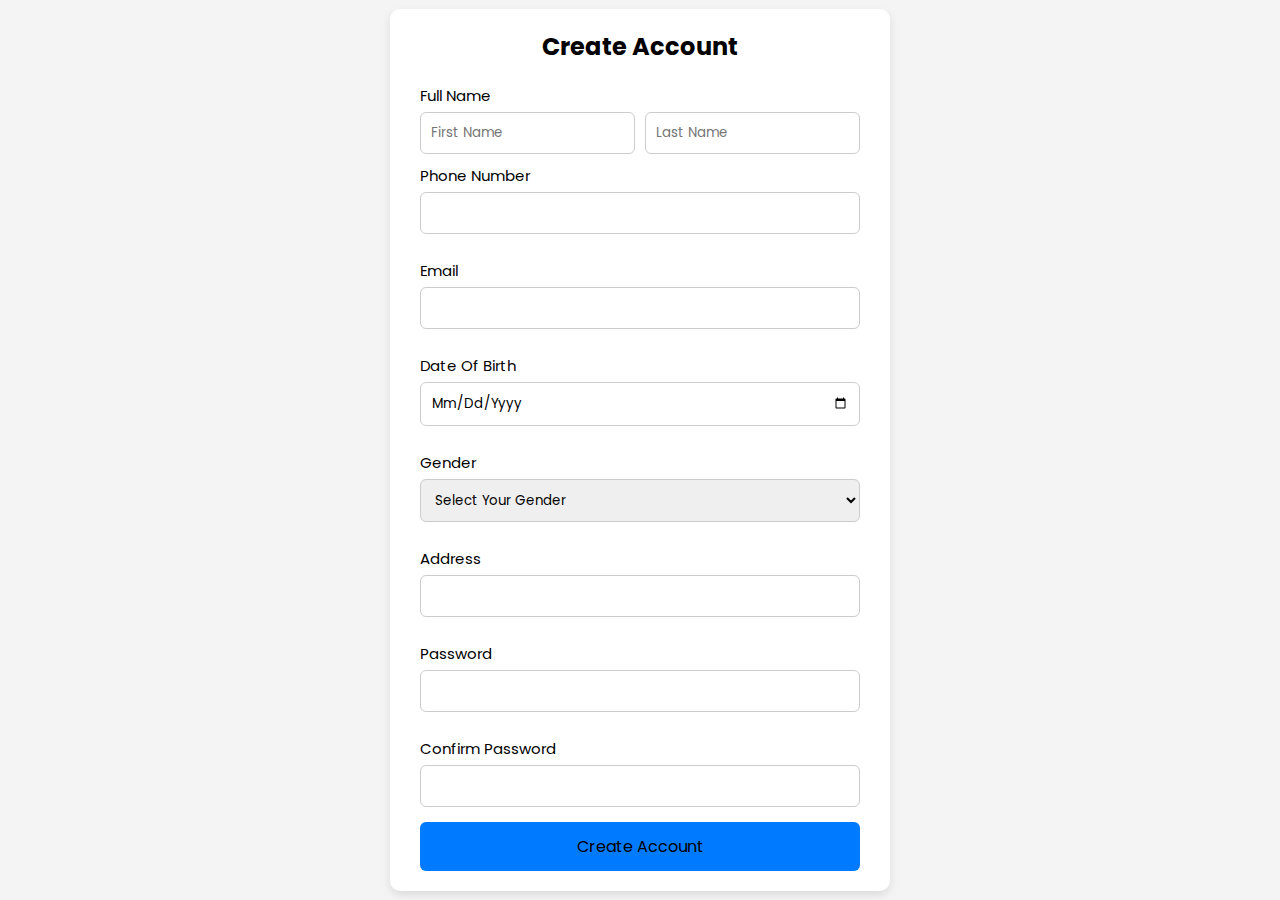
<file: newacc.html>
<head>
      <title>Car4u-Create Account</title>
            <!-- linked CSS -->
    <link rel="stylesheet" href="style.css" />

    <!-- icon -->
    <link rel="icon" type="image/svg+xml" href="images/car-solid.svg">

  <style>
    body {
      font-family: Arial, sans-serif;
      background: #f4f4f4;
      display: flex;
      justify-content: center;
      align-items: center;
      height: 100vh;
    }
    form {
      background: white;
      padding: 20px 30px;
      border-radius: 10px;
      box-shadow: 0 4px 8px rgba(0,0,0,0.1);
      width: 100%;
      max-width: 500px;
    }
    h1 {
      text-align: center;
      margin-bottom: 20px;
      font-size: 24px;
    }
    label {
      display: block;
      margin: 10px 0 5px;
      font-size: 15px;
    }
    input, select {
      width: 100%;
      padding: 10px;
      margin-bottom: 15px;
      border: 1px solid #ccc;
      border-radius: 6px;
    }
    .name-group {
      display: flex;
      gap: 10px;
    }
    .name-group input {
      flex: 1;
      margin-bottom: 0;
    }
    button {
      width: 100%;
      background: #007BFF;
      color: black;
      border: none;
      padding: 12px;
      border-radius: 6px;
      font-size: 16px;
      cursor: pointer;
    }
    button:hover {
      color: white;
    }
    #messageContainer {
  background: white;
  padding: 30px;
  border-radius: 10px;
  box-shadow: 0 4px 12px rgba(0, 0, 0, 0.1);
  width: 100%;
  max-width: 500px;
  margin: auto;
}

#confirmationMessage {
  font-size: 20px;
  margin-bottom: 20px;
  color: #333;
}

#messageContainer button {
      width: 100%;
      background: #007BFF;
      color: black;
      border: none;
      padding: 12px;
      border-radius: 6px;
      font-size: 20px;
      cursor: pointer;
}

#messageContainer button:hover  {
      color: white;
}

  </style>
</head>
<body>

  <div id="formContainer">
    <form id="createAccountForm">
      <h1>Create Account</h1>

      <label>Full Name</label>
      <div class="name-group">
        <input type="text" id="firstName" name="firstName" placeholder="First Name" required>
        <input type="text" id="lastName" name="lastName" placeholder="Last Name" required>
      </div>

      <label for="phone">Phone Number</label>
      <input type="tel" id="phone" name="phone" required pattern="[0-9]{10}">

      <label for="email">Email</label>
      <input type="email" id="email" name="email" required>

      <label for="dob">Date of Birth</label>
      <input type="date" id="dob" name="dob" required>

      <label for="gender">Gender</label>
      <select id="gender" name="gender" required>
        <option value="" disabled selected>Select your gender</option>
        <option value="male">Male</option>
        <option value="female">Female</option>
        <option value="other">Other</option>
      </select>

      <label for="address">Address</label>
      <input type="text" id="address" name="address">

      <label for="password">Password</label>
      <input type="password" id="password" name="password" required minlength="6">

      <label for="confirmPassword">Confirm Password</label>
      <input type="password" id="confirmPassword" name="confirmPassword" required minlength="6">

      <button type="submit">Create Account</button>
    </form>
  </div>

  <div id="messageContainer" style="display: none; text-align: center;">
    <h2 id="confirmationMessage"></h2>
    <button onclick="window.location.href='index.html'">Back to Home</button>
  </div>

<script>
  document.getElementById("createAccountForm").addEventListener("submit", function(event) {
    event.preventDefault();

    const firstName = document.getElementById("firstName").value.trim();
    const gender = document.getElementById("gender").value;
    const password = document.getElementById("password").value;
    const confirmPassword = document.getElementById("confirmPassword").value;

    // Check if passwords match
    if (password !== confirmPassword) {
      alert("Passwords do not match. Please re-enter them.");
      return;
    }

    // Determine title
    let title = "";
    if (gender === "male") {
      title = "Mr.";
    } else if (gender === "female") {
      title = "Ms.";
    } else {
      title = "Mx.";
    }

  const message = `Hello ${title} ${firstName},<br>your account has been created.`;


    // Hide form and show message
    document.getElementById("formContainer").style.display = "none";
    document.getElementById("confirmationMessage").innerHTML = message;
    document.getElementById("messageContainer").style.display = "block";
  });
</script>


</body>
</file>
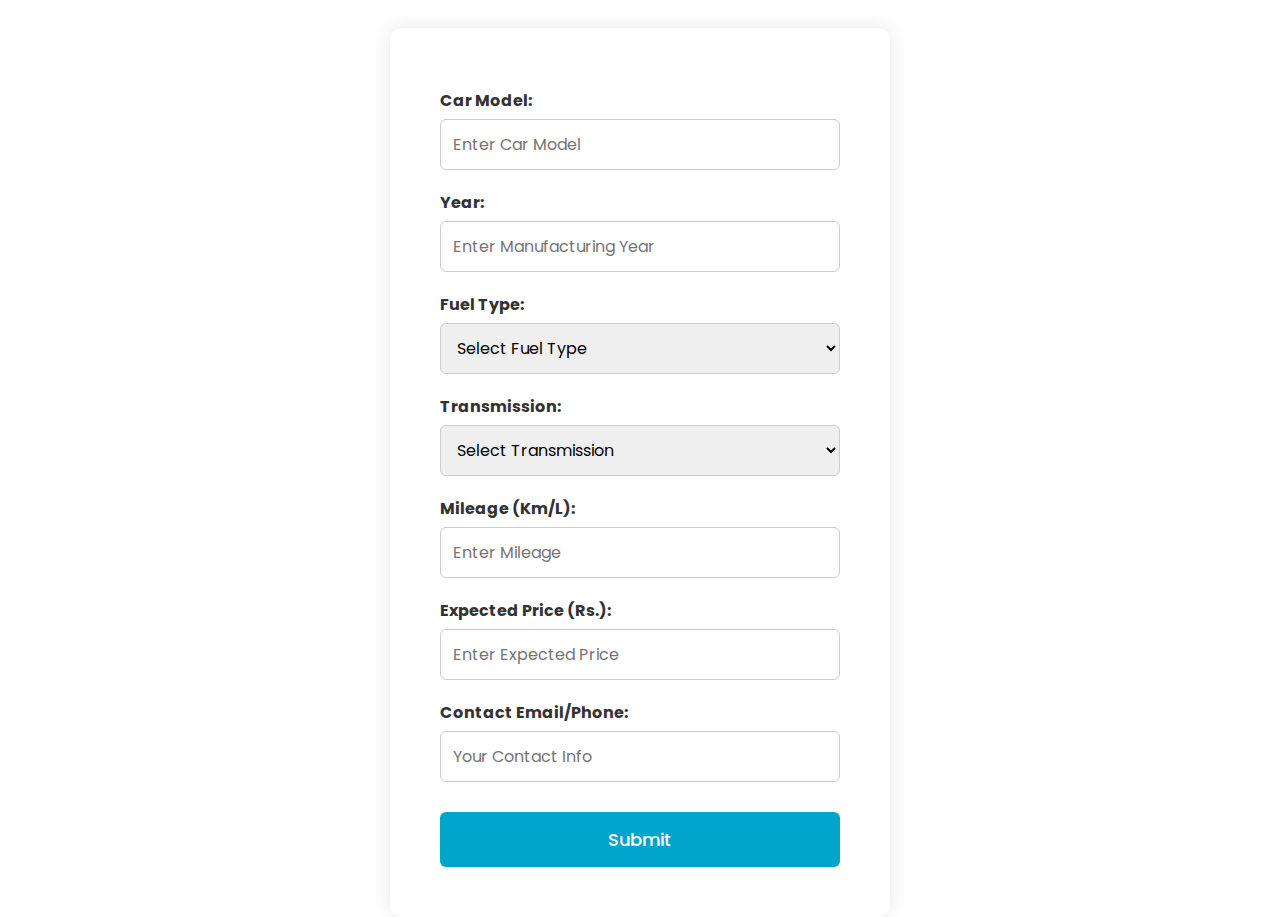
<file: sellcar.html>
<!DOCTYPE html>
<html lang="en">
      <link rel="icon" type="image/svg+xml" href="images/car-solid.svg">
<head>
  <meta charset="UTF-8" />
  <meta name="viewport" content="width=device-width, initial-scale=1" />
  <title>Sell Your Car</title>

    <link rel="stylesheet" href="style.css" />

</head>
<body>
  <section id="sell-car" class="sell-car-section">
  <h2>Sell Your Car</h2>
  <form id="sellCarForm">
    <label for="carName">Car Model:</label>
    <input type="text" id="carName" name="carName" placeholder="Enter car model" required />

    <label for="year">Year:</label>
    <input type="number" id="year" name="year" placeholder="Enter manufacturing year" required min="1900" max="2025" />

    <label for="fuelType">Fuel Type:</label>
    <select id="fuelType" name="fuelType" required>
      <option value="">Select fuel type</option>
      <option value="Petrol">Petrol</option>
      <option value="Diesel">Diesel</option>
      <option value="Electric">Electric</option>
      <option value="Hybrid">Hybrid</option>
      <option value="CNG">CNG</option>
      <option value="CNG+Petrol">CNG+Petrol</option>
    </select>

    <label for="transmission">Transmission:</label>
    <select id="transmission" name="transmission" required>
      <option value="">Select transmission</option>
      <option value="Manual">Manual</option>
      <option value="Automatic">Automatic</option>
    </select>

    <label for="mileage">Mileage (km/l):</label>
    <input type="number" step="0.1" id="mileage" name="mileage" placeholder="Enter mileage" required />

    <label for="price">Expected Price (Rs.):</label>
    <input type="number" id="price" name="price" placeholder="Enter expected price" required />

    <label for="contact">Contact Email/Phone:</label>
    <input type="text" id="contact" name="contact" placeholder="Your contact info" required />

    <button type="submit" class="btn">Submit</button>
  </form>

  <div id="formMessage" style="margin-top:15px; color:green;"></div>
</section>

<script>
  document.getElementById('sellCarForm').addEventListener('submit', function(event) {
    event.preventDefault();

    // Collect form data
    const formData = {
      carName: event.target.carName.value,
      year: event.target.year.value,
      fuelType: event.target.fuelType.value,
      transmission: event.target.transmission.value,
      mileage: event.target.mileage.value,
      price: event.target.price.value,
      contact: event.target.contact.value
    };

    // Save form data in localStorage
    // If you want to store multiple entries, get existing and add new one:
    let cars = JSON.parse(localStorage.getItem('cars')) || [];
    cars.push(formData);
    localStorage.setItem('cars', JSON.stringify(cars));

    // Hide the form and show confirmation
    document.getElementById('sellCarForm').style.display = 'none';

    const formMessage = document.getElementById('formMessage');
    formMessage.innerHTML = `
      <div class="confirmation">
        <h2>Thank You!</h2>
        <p><strong>Model:</strong> ${formData.carName}</p>
        <p><strong>Year:</strong> ${formData.year}</p>
        <p><strong>Fuel Type:</strong> ${formData.fuelType}</p>
        <p><strong>Transmission:</strong> ${formData.transmission}</p>
        <p><strong>Mileage:</strong> ${formData.mileage} km/l</p>
        <p><strong>Expected Price:</strong> Rs. ${formData.price}</p>
        <p><strong>We will contact you at:</strong> ${formData.contact}</p>
        <button id="backButton">Go to Home</button>
      </div>
    `;

    document.getElementById('backButton').addEventListener('click', function () {
      window.location.href = 'index.html'; // Change this to your home page URL
    });
  });
</script>




</body>
</html>

<!-- JSON.parse(localStorage.getItem('cars'))
 -->
</file>
<file: style.css>
@import url("https://fonts.googleapis.com/css2?family=Poppins&display=swap");

:root {
  --white: #eeeeee;
  --black: #222831;
  --lightblue: #19a7ce;
  --lightcolor: #666;
  --darkblue: #146c94;
  --border: 0.1rem solid rgba(0, 0, 0, 0.1);
  --box-shadow: 0 0.5rem 1rem rgba(0, 0, 0, 0.1);
}

body {
  height: 900px;
}

* {
  font-family: "Poppins", sans-serif;
  margin: 0%;
  padding: 0%;
  box-sizing: border-box;
  outline: none;
  border: none;
  text-decoration: none;
  text-transform: capitalize;
  transition: all 0.2s linear;
}

html {
  font-size: 62.5%;
  overflow-x: hidden;
  scroll-behavior: smooth;
  scroll-padding-top: 7rem;
}

.header {
  position: fixed;
  top: 0;
  left: 0;
  right: 0;
  z-index: 999;
  background: var(--white);
  display: flex;
  justify-content: space-between;
  align-items: center;
  padding: 2rem 9%;
}

.header .logo {
  font-size: 2.5rem;
  font-weight: bolder;
  color: var(--black);
}

.header .logo span {
  color: var(--lightblue);
}

.header .navbar a {
  font-size: 1.7rem;
  margin: 0 1rem;
  color: var(--black);
}

.header .navbar a:hover {
  color: var(--lightblue);
}

.btn {
  display: inline-block;
  /* margin-top: 1rem; */
  border-radius: 0.5rem;
  background: var(--lightblue);
  color: var(--black);
  padding: 0.8rem 3rem;
  font-size: 1.7rem;
  font-weight: 500;
  cursor: pointer;
}

.btn:hover {
  color: var(--white);
}

.header #login_btn i {
  font-size: 2.5rem;
  color: var(--lightblue);
  cursor: pointer;
  display: none;
}

#menubar {
  display: none;
  font-size: 2.5rem;
  color: var(--lightblue);
}

.header:hover {
  box-shadow: var(--box-shadow);
}

.login-form-container {
  position: fixed;
  top: -150%;
  left: 0;
  z-index: 1000;
  height: 100%;
  width: 100%;
  background: rgba(255, 255, 255, 0.9);
  display: flex;
  justify-content: center;
  align-items: center;
  opacity: 0;
}

.login-form-container.active {
  top: 0;
  opacity: 1;
}

.login-form-container form {
  padding: 2rem;
  margin: 2rem;
  border-radius: o.5rem;
  box-shadow: var(--box-shadow);
  background: #fff;
  border: var(--border);
  text-align: center;
  width: 40rem;
}

.login-form-container form button {
  display: flex;
  align-items: center;
  gap: 1rem;
}

.login-form-container form .btn {
  display: block;
  width: 100%;
  margin: 0.5rem 0;
}

.login-form-container form h3 {
  color: var(--black);
  font-size: 2.5rem;
  padding-bottom: 1rem;
  text-transform: uppercase;
}

.login-form-container form .box {
  margin: 0.7rem 0;
  width: 100%;
  text-transform: none;
  color: var(--black);
  font-size: 1.2rem;
  padding: 1rem 1.2rem;
  border: var(--border);
  border-radius: 0.5rem;
}

.login-form-container form p {
  padding: 1rem 0;
  font-size: 1.5rem;
  color: var(--black);
}

.login-form-container form p a {
  color: var(--lightblue);
  text-decoration: underline;
}

.login-form-container #close-login-btn {
  position: absolute;
  top: 1.5rem;
  right: 2.5rem;
  font-size: 5rem;
  color: var(--black);
  cursor: pointer;
}

section {
  padding: 2rem 9%;
}

.home {
  padding-top: 10rem;
  text-align: center;
  overflow-x: hidden;
}

.home h1 {
  font-size: 7.5rem;
  text-transform: uppercase;
  color: var(--black);
}

.home img {
  width: 100%;
}

#iconss {
  display: flex;
  flex-wrap: wrap;
  justify-content: center;
  width: 100%;
}

.icon-container {
  padding: 1rem;
  /* display: grid;
    grid-template-columns: repeat(auto-fit,minmax(25rem, 1fr)); */
  gap: 1rem;
  background: var(--white);
  flex-basis: 30rem;
}

.icon-container .icons {
  display: flex;
  align-items: center;
  gap: 1.5rem;
  padding: 2rem;
  background: #fff;
  box-shadow: var(--box-shadow);
  border-radius: 0.5rem;
}

.icon-container .icons i {
  height: 6rem;
  width: 6rem;
  line-height: 6rem;
  font-size: 2.5rem;
  border-radius: 50%;
  background: #eee;
  color: var(--black);
  text-align: center;
}

.icon-container .icons h3 {
  color: var(--lightblue);
  font-size: 2.5rem;
}

.icon-container .icons:hover {
  background: var(--black);
}

.icon-container .icons .content p {
  color: var(--lightcolor);
  font-size: 1.5rem;
}

.icon-container .icons:hover i {
  background: var(--lightblue);
}

.icon-container .icons:hover .content p {
  color: var(--white);
}

.heading {
  text-align: center;
  padding-top: 2rem;
  font-size: 4.5rem;
  color: var(--black);
}

.heading span {
  position: relative;
  z-index: 0;
}

.heading span::before {
  content: "";
  position: absolute;
  bottom: 1rem;
  left: 0;
  height: 100%;
  width: 100%;
  z-index: -1;
  background-color: var(--lightblue);
  clip-path: polygon(0% 90%, 100% 80%, 100% 100%, 0% 100%);
}

.vehical .slider {
  padding-top: 5rem;
  padding-bottom: 5rem;
  overflow-x: hidden;
  text-align: center;
  font-size: 1.2rem;
  color: var(--black);
}

.vehical .slider .wrapper {
  position: relative;
}

.vehical .slider .wrapper .preNext {
  cursor: pointer;
  font-size: 5rem;
  text-align: center;
  height: 60%;
  color: var(--black);
  z-index: 1;
}

.vehical .slider .wrapper .preNext#preBtn {
  position: absolute;
  padding-top: 10%;
  width: 30%;
  top: 0;
  left: 0;
  display: none;
}

.vehical .slider .wrapper .preNext#nextBtn {
  position: absolute;
  padding-top: 10%;
  width: 30%;
  top: 0;
  right: 0;
}

.vehical .slider .activeCircle .fa-circle-dot {
  color: var(--lightblue);
  padding-top: 3rem;
}

.vehical .slider .activeCircle .fa-solid {
  font-size: 1.25rem;
}

.vehical .slider .wrapper .wrapper-box {
  display: flex;
  transition: all 0.2s ease-in-out;
  margin-left: 20vw;
}

.vehical .slider .wrapper .wrapper-box .box {
  width: 300px;
  text-align: center;
}

.vehical .slider .wrapper .wrapper-box .box img {
  cursor: pointer;
  width: 250px;
  opacity: 0.5;
}

.vehical .slider .wrapper .wrapper-box .box .content .price span {
  color: var(--darkblue);
}

.vehical .slider .wrapper .wrapper-box .box .content {
  margin-top: 5rem;
  display: none;
}

.vehical .slider .wrapper .wrapper-box .box .content i {
  color: var(--lightblue);
}

.vehical .slider .wrapper .wrapper-box .box.active {
  width: 100%;
  margin-left: 10rem;
  margin-right: 10rem;
}

.vehical .slider .wrapper .wrapper-box .box.active img {
  transform: scale(1.8);
  opacity: 1;
}

.vehical .slider .wrapper .wrapper-box .box.active .content {
  width: 100%;
  display: block;
}

.services .box-container {
  display: grid;
  grid-template-columns: repeat(auto-fit, minmax(30rem, 1fr));
  gap: 1.5rem;
}

.services .box-container .box:hover {
  transform: scale(1.05);
  box-shadow: rgba(0, 0, 0, 0.35) 0px 5px 15px;
  background-color: var(--black);
}

.services .box-container .box:hover h3 {
  color: #fff;
}

.services .box-container .box:hover {
  color: #fff;
}

.services .box-container .box {
  text-align: center;
  padding: 2rem;
  border-radius: 0.5rem;
  box-shadow: var(--box-shadow);
  border: var(--border);
}

.services .box-container .box i {
  color: var(--black);
  height: 6rem;
  width: 6rem;
  line-height: 6rem;
  font-size: 2.5rem;
  background: var(--lightblue);
  border-radius: 50%;
  margin-bottom: 1.5rem;
}

.services .box-container .box h3 {
  font-size: 2.2rem;
  color: var(--black);
}

.services .box-container .box p {
  color: var(--lightcolor);
  font-size: 1.4rem;
  padding: 1rem 0;
  line-height: 1.8;
}

.featured-slider .featured-wrapper {
  position: relative;
  overflow-x: hidden;
}

.featured-slider .featured-wrapper .fPreNext {
  cursor: pointer;
  font-size: 5rem;
  text-align: center;
  padding-top: 15.5%;
  height: 100%;
  color: var(--black);
  z-index: 1;
  width: 10%;
}

.featured-slider .featured-wrapper .fPreNext#fPreBtn {
  position: absolute;
  top: 0;
  left: 0;
}

.featured-slider .featured-wrapper .fPreNext#fNextBtn {
  position: absolute;
  top: 0;
  right: 0;
}

.featured-slider .fActCircle {
  text-align: center;
  color: var(--lightblue);
}

.featured-slider .featured-wrapper .featured-wrapper2 {
  width: 62vw;
  overflow-x: hidden;
  margin-left: 10vw;
}

.featured-slider .featured-wrapper .featured-wrapper-box {
  display: flex;
  gap: 2rem;
}

.featured-slider .featured-wrapper .featured-wrapper-box .box {
  text-align: center;
  border: var(--border);
  padding: 2rem auto;
  border-radius: 0.5rem;
  box-shadow: rgba(0, 0, 0, 0.35) 0px 5px 15px;
  margin: 1rem;
  padding-bottom: 1rem;
}

.featured-slider .featured-wrapper .featured-wrapper-box .box img {
  height: 17vw;
}

.featured-slider .featured-wrapper .featured-wrapper-box .box:hover img {
  transform: scale(0.9);
}

.featured-slider .featured-wrapper .featured-wrapper-box .box h3 {
  font-size: 2.2rem;
  color: var(--black);
}

.featured-slider .featured-wrapper .featured-wrapper-box .box .stars {
  padding: 1rem o;
}

.featured-slider .featured-wrapper .featured-wrapper-box .box .stars i {
  font-size: 1.7rem;
  color: var(--lightblue);
}

.featured-slider .featured-wrapper .featured-wrapper-box .box .price {
  font-size: 2.5rem;
}

.featured-slider
  .featured-wrapper
  .featured-wrapper2
  .featured-wrapper-box
  .box.active {
  transform: scale(0.9);
}

.subscribe {
  padding: 6rem;
  text-align: center;
  background: url(images/subbg1.png) no-repeat;
  background-position: center;
  background-size: cover;
}

.subscribe h3 {
  color: var(--black);
  font-size: 3rem;
}

.subscribe p {
  color: var(--black);
  font-size: 1.5rem;
  padding: 1rem 0;
}

.subscribe form {
  margin: 1rem auto;
  max-width: 60rem;
  height: 5rem;
  display: flex;
  box-shadow: var(--box-shadow);
  overflow: hidden;
  border-radius: 5rem;
}

.subscribe form input[type="email"] {
  width: 100%;
  height: 100%;
  font-size: 1.6rem;
  color: var(--black);
  text-transform: none;
  padding: 0 2rem;
}

.subscribe form input[type="submit"] {
  width: 50%;
  height: 100%;
  font-size: 1.8rem;
  font-weight: bold;
  color: var(--white);
  text-transform: none;
  padding: 0 2rem;
  background: var(--lightblue);
  cursor: pointer;
}

.subscribe form input[type="submit"]:hover {
  background: var(--darkblue);
}

.reviews .review-slider{
  position: relative;
  text-align: center;
}

.review-slider .rPreNext{
  cursor: pointer;
  font-size: 5rem;
  text-align: center;
  height: 100%;
  color: var(--black);
  padding-top: 15.5%;
  z-index: 1;
  width: 28vw;
}

.review-slider .rPreNext#rPreBtn{
  position: absolute;
  left: 0;
  top: 0;
  text-align: left;
}

.review-slider .rPreNext#rNextBtn{
  position: absolute;
  right: 0;
  top: 0;
  text-align: right;
}

.review-slider .rActCircle{
  color: var(--lightblue);
  margin-top: 2rem;
}

.review-slider .review-wrapper{
  overflow-x: hidden;
  width: 64.5vw;
  margin-left: 8vw;
}

.review-slider .review-wrapper .review-wrapper-box{
  display: flex;
  gap: 1rem;
}

.review-slider .review-wrapper .review-wrapper-box .box{
  transform: translateX(22vw);
  height: 300px;
  text-align: center;
  padding: 2rem;
  margin: auto;
  box-shadow: var(--box-shadow);
  opacity: .4;
}

.review-slider .review-wrapper .review-wrapper-box .box.active{
border: var(--border);
border-radius: .5rem;
opacity: 1;
}

.review-slider .review-wrapper .review-wrapper-box .box img{
  width: 7rem;
  height: 7rem;
  border-radius: 50%;
  margin-bottom: 2rem;
}

.review-slider .review-wrapper .review-wrapper-box .box .content{
  width: 16.75vw;
}

.review-slider .review-wrapper .review-wrapper-box .box.active .content{
  width: 18.75vw;
}

.review-slider .review-wrapper .review-wrapper-box .box .content p{
  font-size: 1.4rem;
  color: var(--lightcolor);
  padding: 1rem 0;
}

.review-slider .review-wrapper .review-wrapper-box .box .content h3{
  font-size: 2.4rem;
  color: var(--black);
}

.review-slider .review-wrapper .review-wrapper-box .box .content .stars i{
  font-size: 1.7rem;
  color: var(--lightblue);
  padding: 1rem 0;
}

.contact .row{
  display: flex;
  flex-wrap: wrap;
  gap: 1.5rem;
}

.contact .row .map{
  flex: 1 1 42rem;
  width: 100%;
  padding: 2rem; 
  border: var(--border);
  border-radius: .5rem;
  box-shadow: var(--box-shadow);
}

.contact .row form{
  flex: 1 1 42rem;
  width: 100%;
  padding: 2rem;
  border: var(--border);
  border-radius: .5rem;
  box-shadow: var(--box-shadow);
  text-align: center;
}

.contact .row .form h3{
  color: var(--black);
  font-size: 3rem;
}

.contact .row form .box{
  margin: .7rem 0;
  width: 100%;
  border: var(--border);
  padding: 1rem;
  font-size: 1.6rem;
  color: var(--black);
  text-transform: none;
  border-radius: .5rem;
}

.contact .row form textarea{
  height: 15rem;
  resize: none;
}

.footer{
  background: var(--lightblue);
}

.footer .footer-box-container{
  display: grid;
  grid-template-columns: repeat(auto-fit, minmax(25rem, 1fr));
  gap: 1.5rem;
}

.footer .footer-box-container .box h3{
  color: var(--black);
  font-size: 2.2rem;
  padding: 1rem 0;
  font-weight: bolder;
}

.footer .footer-box-container .box a{
  color: var(--lightcolor);
  font-size: 1.2rem;
  padding: 1rem 0;
  display: block;
}
 
.footer .footer-box-container .box a i{
  padding-right: .5rem;
  color: var(--black);
}

.footer .footer-box-container .box a:hover i{
  padding-right: 2rem;
}

.footer .copyright{
  color: var(--black);
  padding-top: 2.5rem;
  border-top: var(--border);
  margin-top: 2rem;
  font-size: 1.5rem;
  text-align: center;
}
/* media query */

@media (max-width: 991px) {
  html {
    font-size: 55%;
  }

  .header {
    padding: 2rem;
  }

  section {
    padding: 2rem 9%;
  }
  .vehical .slider .wrapper .wrapper-box {
    margin-left: 15vw;
  }
}

@media (max-width: 768px) {
  .header #login_btn i {
    display: block;
  }

  .header #login_btn .btn {
    display: none;
  }

  .header .navbar {
    position: absolute;
    top: 99%;
    left: 0;
    right: 0;
    background: var(--white);
    border-top: var(--border);
    clip-path: polygon(0 0, 100% 0, 100% 0, 0 0);
  }

  .header .navbar.active {
    clip-path: polygon(0 0, 100% 0, 100% 100%, 0 100%);
  }

  .header .navbar a {
    display: flex;
    flex-direction: column;
    margin: 2rem;
    font-size: 2rem;
  }

  #menubar {
    display: block;
  }

  #menubar.fa-xmark {
    transform: rotate(180deg);
  }

  .header.active {
    padding: 2rem;
  }

  .home h1 {
    font-size: 5.5rem;
  }

  .vehical .slider .wrapper .wrapper-box {
    margin-left: 20vw;
  }

  .vehical .slider .wrapper .preNext#nextBtn {
    width: 20vw;
  }
  .vehical .slider .wrapper .preNext#preBtn {
    width: 20vw;
  }

  .featured-slider .featured-wrapper .fPreNext {
    padding-top: 30%;
  }

  .featured-slider .featured-wrapper .featured-wrapper2 {
    width: 100%;
    margin: auto;
  }

  .featured-slider
    .featured-wrapper
    .featured-wrapper2
    .featured-wrapper-box
    .box {
    display: none;
  }

  .featured-slider
    .featured-wrapper
    .featured-wrapper2
    .featured-wrapper-box
    .box.active {
    display: block;
    margin-left: 7rem;
  }

  .featured-slider
    .featured-wrapper
    .featured-wrapper2
    .featured-wrapper-box
    .box.active
    img {
    height: 70%;
  }


  .review-slider .rPreNext{
    padding-top: 20%;
    width: 18vw;
  }

  .reviews .review-slider .review-wrapper{
    margin: auto;
  }

  .reviews .review-slider .review-wrapper .box{
    transform: translateX(0vw);
    display: none;
  }

  .reviews .review-slider .review-wrapper .box.active{
    display: block;
  }

  .reviews .review-slider .review-wrapper .box.active .content{
    width: 55vw;
  }
}

@media (max-width: 450px) {
  html {
    font-size: 50%;
  }

  .vehical .slider .wrapper .wrapper-box .box {
    display: none;
  }

  .vehical .slider .wrapper .wrapper-box .box.active {
    display: block;
    margin-left: -15%;
    margin-right: auto;
  }
  .vehical .slider .wrapper .wrapper-box .box.active img {
    transform: scale(1);
  }

  .vehical .slider .wrapper .preNext#nextBtn {
    width: 15vw;
    padding-top: 17%;
  }
  .vehical .slider .wrapper .preNext#preBtn {
    width: 15vw;
    /* padding-top: 17%; */
  }

  .featured-slider
    .featured-wrapper
    .featured-wrapper2
    .featured-wrapper-box
    .box.active
    img {
    /* height:40%; */
    height: 35vw;
  }

  .featured-slider
    .featured-wrapper
    .featured-wrapper2
    .featured-wrapper-box
    .box.active {
    margin-left: 5rem;
  }

  .review-slider .rPreNext{
    padding-top: 30%;
    width: 14vw;
  }
}

.sell-car-section form {
  display: block; /* or you can remove any display:flex on form */
  width: 100%;
}
.sell-car-section form label,
.sell-car-section form input,
.sell-car-section form select,
.sell-car-section form textarea {
  display: block;
  width: 100%;
  margin-bottom: 0.5rem; /* space below each field */
}
.sell-car-section form > * {
  margin-bottom: 1rem;
}


.sell-car-section {
  display: flex;
  justify-content: center;
  align-items: center;
  height: 100vh;
  flex-direction: column;
  padding: 20px;
}

#sellCarForm {
  background-color: white;
  padding: 40px 50px;
  border-radius: 12px;
  box-shadow: 0 0 20px rgba(0, 0, 0, 0.1);
  width: 100%;
  max-width: 500px;
  box-sizing: border-box;
}

/* Label styling */
#sellCarForm label {
  display: block;
  margin-top: 20px;
  font-weight: bold;
  color: #333;
  font-size: 16px;
}

/* Input and Select styling */
#sellCarForm input,
#sellCarForm select {
  width: 100%;
  padding: 12px;
  margin-top: 6px;
  border-radius: 6px;
  border: 1px solid #ccc;
  box-sizing: border-box;
  font-size: 16px;
}

/* Button styling */
#sellCarForm .btn {
  margin-top: 25px;
  width: 100%;
  padding: 14px;
  background-color: #00a4cc;
  color: white;
  font-size: 18px;
  border: none;
  border-radius: 6px;
  cursor: pointer;
  transition: background-color 0.3s ease;
}

#sellCarForm .btn:hover {
  background-color: #007ea7;
}

/* Heading styling */
.sell-car-section h2 {
  margin-bottom: 20px;
  color: #222;
  font-size: 26px;
  font-weight: bold;
}

#formMessage {
  margin-top: 30px;
  text-align: center;
  font-size: 18px;
  color: #333;
}

.confirmation {
  background-color: #fff;
  padding: 30px 40px;
  border-radius: 12px;
  box-shadow: 0 0 20px rgba(0, 0, 0, 0.1);
  max-width: 500px;
  margin: 0 auto;
}

.confirmation h2 {
  font-size: 28px;
  margin-bottom: 20px;
  color: #00a4cc;
}

.confirmation p {
  margin: 10px 0;
  font-size: 18px;
}

#backButton {
  margin-top: 25px;
  padding: 12px 20px;
  font-size: 16px;
  background-color: #00a4cc;
  color: white;
  border: none;
  border-radius: 6px;
  cursor: pointer;
  transition: background-color 0.3s ease;
}

#backButton:hover {
  background-color: #007ea7;
}
</file>
